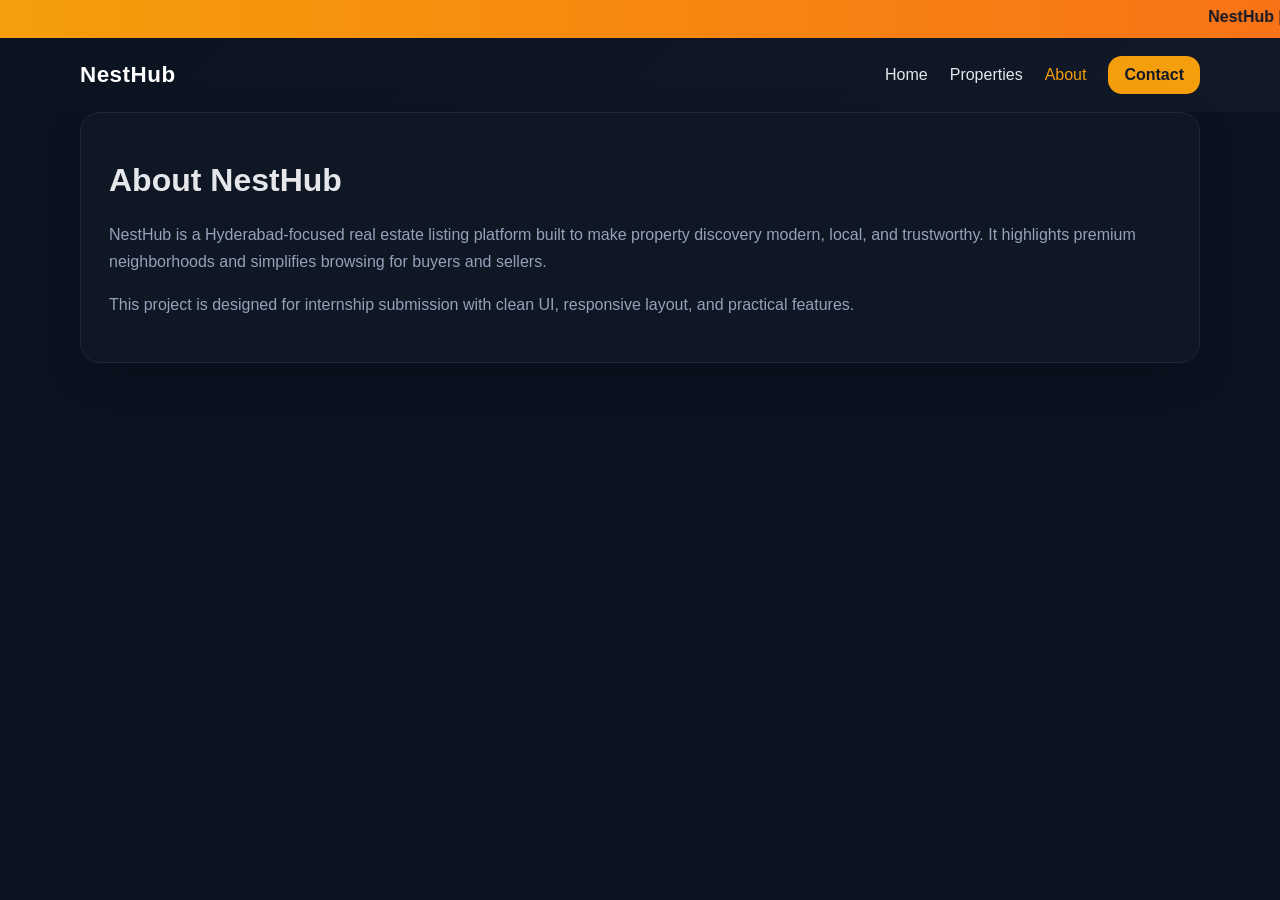
<file: about.html>
<!DOCTYPE html>
<html lang="en">
<head>
  <meta charset="UTF-8" />
  <meta name="viewport" content="width=device-width, initial-scale=1.0" />
  <title>About | NestHub</title>
  <link rel="stylesheet" href="css/style.css" />
</head>
<body>
  <div class="top-banner">
    <marquee behavior="scroll" direction="left" scrollamount="6">
      NestHub | Hyderabad-focused real estate platform | Built for modern listing discovery
    </marquee>
  </div>
  <header class="page-top">
    <nav class="nav container">
      <a class="brand" href="index.html">NestHub</a>
      <div class="nav-links">
        <a href="index.html">Home</a>
        <a href="properties.html">Properties</a>
        <a href="about.html" class="active">About</a>
        <a href="contact.html" class="btn btn-small">Contact</a>
      </div>
    </nav>
  </header>

  <main class="section container content-card">
    <h1>About NestHub</h1>
    <p>NestHub is a Hyderabad-focused real estate listing platform built to make property discovery modern, local, and trustworthy. It highlights premium neighborhoods and simplifies browsing for buyers and sellers.</p>
    <p>This project is designed for internship submission with clean UI, responsive layout, and practical features.</p>
  </main>
</body>
</html>
</file>
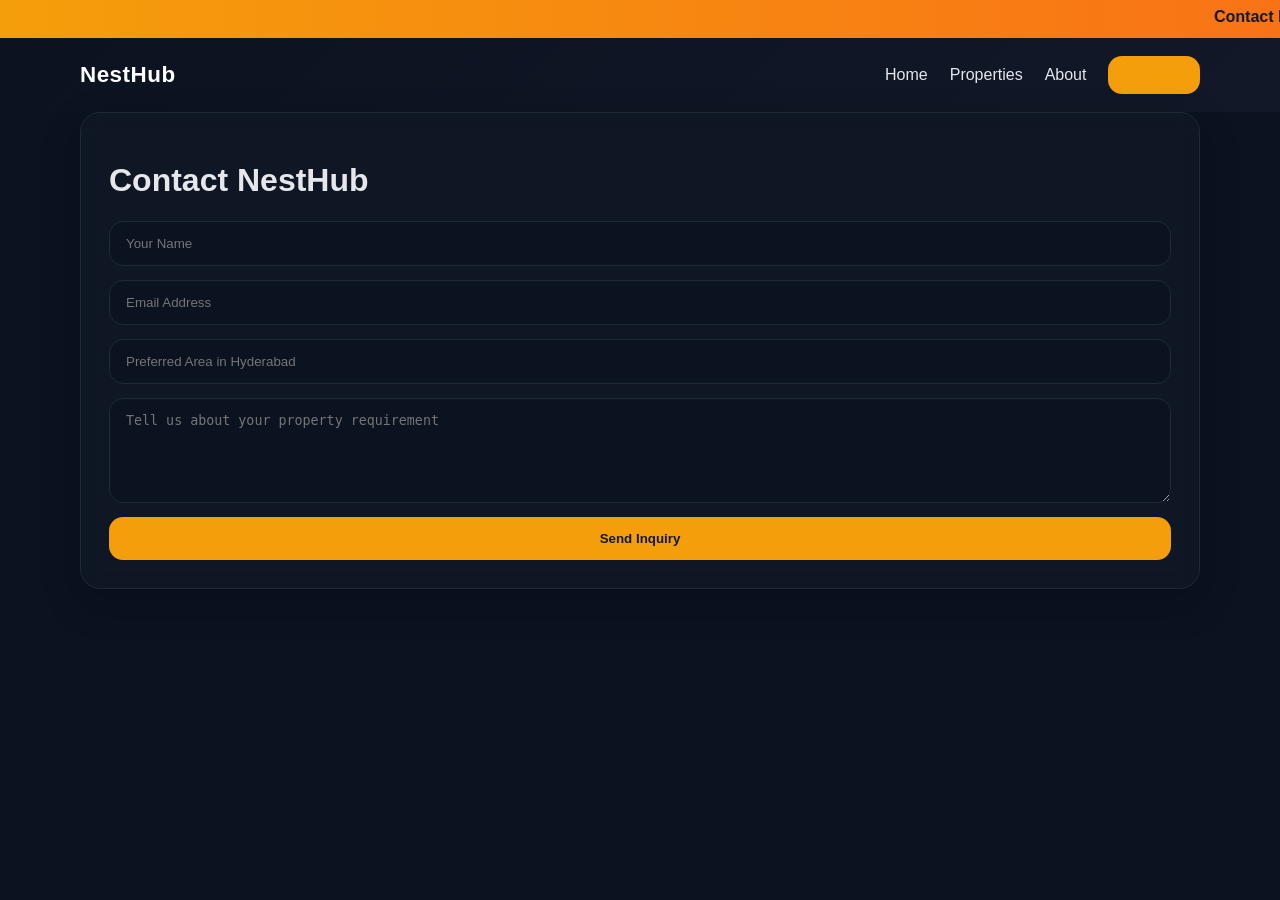
<file: contact.html>
<!DOCTYPE html>
<html lang="en">
<head>
  <meta charset="UTF-8" />
  <meta name="viewport" content="width=device-width, initial-scale=1.0" />
  <title>Contact | NestHub</title>
  <link rel="stylesheet" href="css/style.css" />
</head>
<body>
  <div class="top-banner">
    <marquee behavior="scroll" direction="left" scrollamount="6">
      Contact NestHub for Hyderabad property inquiries and premium listings
    </marquee>
  </div>
  <header class="page-top">
    <nav class="nav container">
      <a class="brand" href="index.html">NestHub</a>
      <div class="nav-links">
        <a href="index.html">Home</a>
        <a href="properties.html">Properties</a>
        <a href="about.html">About</a>
        <a href="contact.html" class="active btn btn-small">Contact</a>
      </div>
    </nav>
  </header>

  <main class="section container content-card">
    <h1>Contact NestHub</h1>
    <form class="contact-form" action="https://formspree.io/f/xpqgddzw" method="POST">
        <input type="text" name="name" placeholder="Your Name" required />
        <input type="email" name="email" placeholder="Email Address" required />
        <input type="text" name="location" placeholder="Preferred Area in Hyderabad" required />
        <textarea name="message" rows="5" placeholder="Tell us about your property requirement" required></textarea>
        <button class="btn" type="submit">Send Inquiry</button>
    </form>
  </main>
</body>
</html>
</file>
<file: css/style.css>
:root{
  --bg:#0f172a;
  --card:#111827;
  --text:#e5e7eb;
  --muted:#94a3b8;
  --accent:#f59e0b;
  --line:#1f2937;
}

*{box-sizing:border-box}
html{scroll-behavior:smooth}
body{
  margin:0;
  font-family:Poppins,sans-serif;
  background:#0b1220;
  color:var(--text);
}

a{text-decoration:none;color:inherit}
.container{width:min(1120px,92%);margin:auto}
.top-banner{
  background:linear-gradient(90deg,#f59e0b,#f97316);
  color:#111827;
  font-weight:700;
  padding:8px 0;
}
.header,.page-top{background:linear-gradient(135deg,#0b1220,#111827)}
.nav{display:flex;align-items:center;justify-content:space-between;padding:18px 0;position:relative}
.brand{font-size:1.4rem;font-weight:800;color:#fff;letter-spacing:.5px}
.nav-links{display:flex;gap:22px;align-items:center}
.nav-links a.active{color:var(--accent)}
.menu-btn{display:none;background:none;border:0;color:#fff;font-size:1.6rem;cursor:pointer}

.hero{
  display:grid;
  grid-template-columns:1.6fr 1fr;
  gap:24px;
  padding:64px 0 72px;
  align-items:center;
}
.hero h1,.page-hero h1{
  font-size:clamp(2.2rem,5vw,4rem);
  line-height:1.05;
  margin:14px 0;
}
.pill{
  display:inline-block;
  padding:8px 14px;
  border-radius:999px;
  background:rgba(245,158,11,.12);
  color:#fbbf24;
  font-size:.85rem;
  border:1px solid rgba(245,158,11,.2);
}
.hero p,.page-hero p,.card p,.content-card p{
  color:var(--muted);
  line-height:1.7;
}
.hero-actions{display:flex;gap:12px;flex-wrap:wrap;margin-top:18px}

.hero-card,.card,.content-card{
  background:rgba(17,24,39,.82);
  border:1px solid var(--line);
  border-radius:20px;
  box-shadow:0 14px 40px rgba(0,0,0,.18);
  backdrop-filter:blur(10px);
}
.hero-card{padding:22px}
.hero-image,.place-card img{
  width:100%;
  height:220px;
  object-fit:cover;
  border-radius:16px;
  margin-bottom:16px;
}
.hero-stats{display:grid;gap:10px}
.stat{padding:16px 0;border-bottom:1px solid var(--line)}
.stat:last-child{border-bottom:0}
.stat strong{display:block;font-size:1.8rem;color:#fff}

.section{padding:64px 0}
.grid-3{display:grid;grid-template-columns:repeat(3,1fr);gap:22px}
.card{padding:22px;transition:.3s ease;overflow:hidden}
.card:hover{transform:translateY(-6px);border-color:rgba(245,158,11,.35)}
.place-card img{height:180px}

.badge-row{display:flex;gap:8px;flex-wrap:wrap;margin-bottom:12px}
.badge{
  display:inline-block;
  padding:6px 10px;
  border-radius:999px;
  font-size:.75rem;
  font-weight:700;
  background:rgba(245,158,11,.12);
  color:#fbbf24;
  border:1px solid rgba(245,158,11,.18);
}
.badge.new{background:rgba(59,130,246,.12);color:#93c5fd}
.badge.premium{background:rgba(168,85,247,.12);color:#d8b4fe}

.filters{
  display:grid;
  grid-template-columns:2fr 1fr 1fr auto;
  gap:12px;
  margin-top:26px;
}
.filters input,.filters select,.contact-form input,.contact-form textarea{
  width:100%;
  padding:14px 16px;
  border-radius:14px;
  border:1px solid var(--line);
  background:#0b1220;
  color:var(--text);
  outline:none;
}
.filters input:focus,.filters select:focus,.contact-form input:focus,.contact-form textarea:focus{
  border-color:rgba(245,158,11,.55);
}

.btn{
  display:inline-block;
  background:var(--accent);
  color:#111827;
  border:0;
  padding:14px 20px;
  border-radius:14px;
  font-weight:700;
  cursor:pointer;
  transition:.25s ease;
}
.btn:hover{transform:translateY(-2px);filter:brightness(1.05)}
.btn-outline{
  background:transparent;
  border:1px solid rgba(255,255,255,.2);
  color:#fff;
}
.btn-small{padding:10px 16px}

.card-actions{display:flex;gap:10px;flex-wrap:wrap;margin-top:14px}
.icon-btn{
  background:transparent;
  border:1px solid var(--line);
  color:var(--text);
  padding:10px 14px;
  border-radius:12px;
  cursor:pointer;
}
.icon-btn.saved{border-color:var(--accent);color:#fbbf24}

.page-hero{padding:54px 0 24px}
.footer{
  border-top:1px solid var(--line);
  padding:22px 0;
  color:var(--muted);
}
.footer-inner{display:flex;justify-content:space-between;gap:16px;align-items:center}
.footer-links{display:flex;gap:18px;flex-wrap:wrap}
.contact-form{display:grid;gap:14px}
.content-card{padding:28px}

.gallery-grid{
  display:grid;
  grid-template-columns:repeat(3,1fr);
  gap:16px;
}
.gallery-grid img{
  width:100%;
  height:220px;
  object-fit:cover;
  border-radius:18px;
  border:1px solid var(--line);
}

.modal{
  display:none;
  position:fixed;
  inset:0;
  background:rgba(0,0,0,.72);
  padding:24px;
  z-index:999;
}
.modal.show{display:flex;align-items:center;justify-content:center}
.modal-content{
  width:min(900px,100%);
  background:#0f172a;
  border:1px solid var(--line);
  border-radius:22px;
  padding:24px;
  position:relative;
}
.modal-close{
  position:absolute;
  top:14px;
  right:16px;
  background:none;
  border:0;
  color:#fff;
  font-size:2rem;
  cursor:pointer;
}
.modal-grid{
  display:grid;
  grid-template-columns:1.1fr .9fr;
  gap:22px;
}
.modal-grid img{
  width:100%;
  height:340px;
  object-fit:cover;
  border-radius:18px;
}
.modal-thumbs{
  display:grid;
  grid-template-columns:repeat(3,1fr);
  gap:10px;
  margin-top:12px;
}
.modal-thumbs img{
  width:100%;
  height:95px;
  object-fit:cover;
  border-radius:12px;
}

@media (max-width:900px){
  .hero,.grid-3,.filters,.gallery-grid,.modal-grid{grid-template-columns:1fr}
  .nav-links{display:none}
  .menu-btn{display:block}
  .nav-open .nav-links{
    display:flex;
    position:absolute;
    top:68px;
    right:4%;
    background:#111827;
    padding:16px;
    border-radius:16px;
    flex-direction:column;
    align-items:flex-start;
    border:1px solid var(--line);
    box-shadow:0 20px 40px rgba(0,0,0,.3);
    z-index:20;
  }
  .footer-inner{flex-direction:column;align-items:flex-start}
}
</file>
